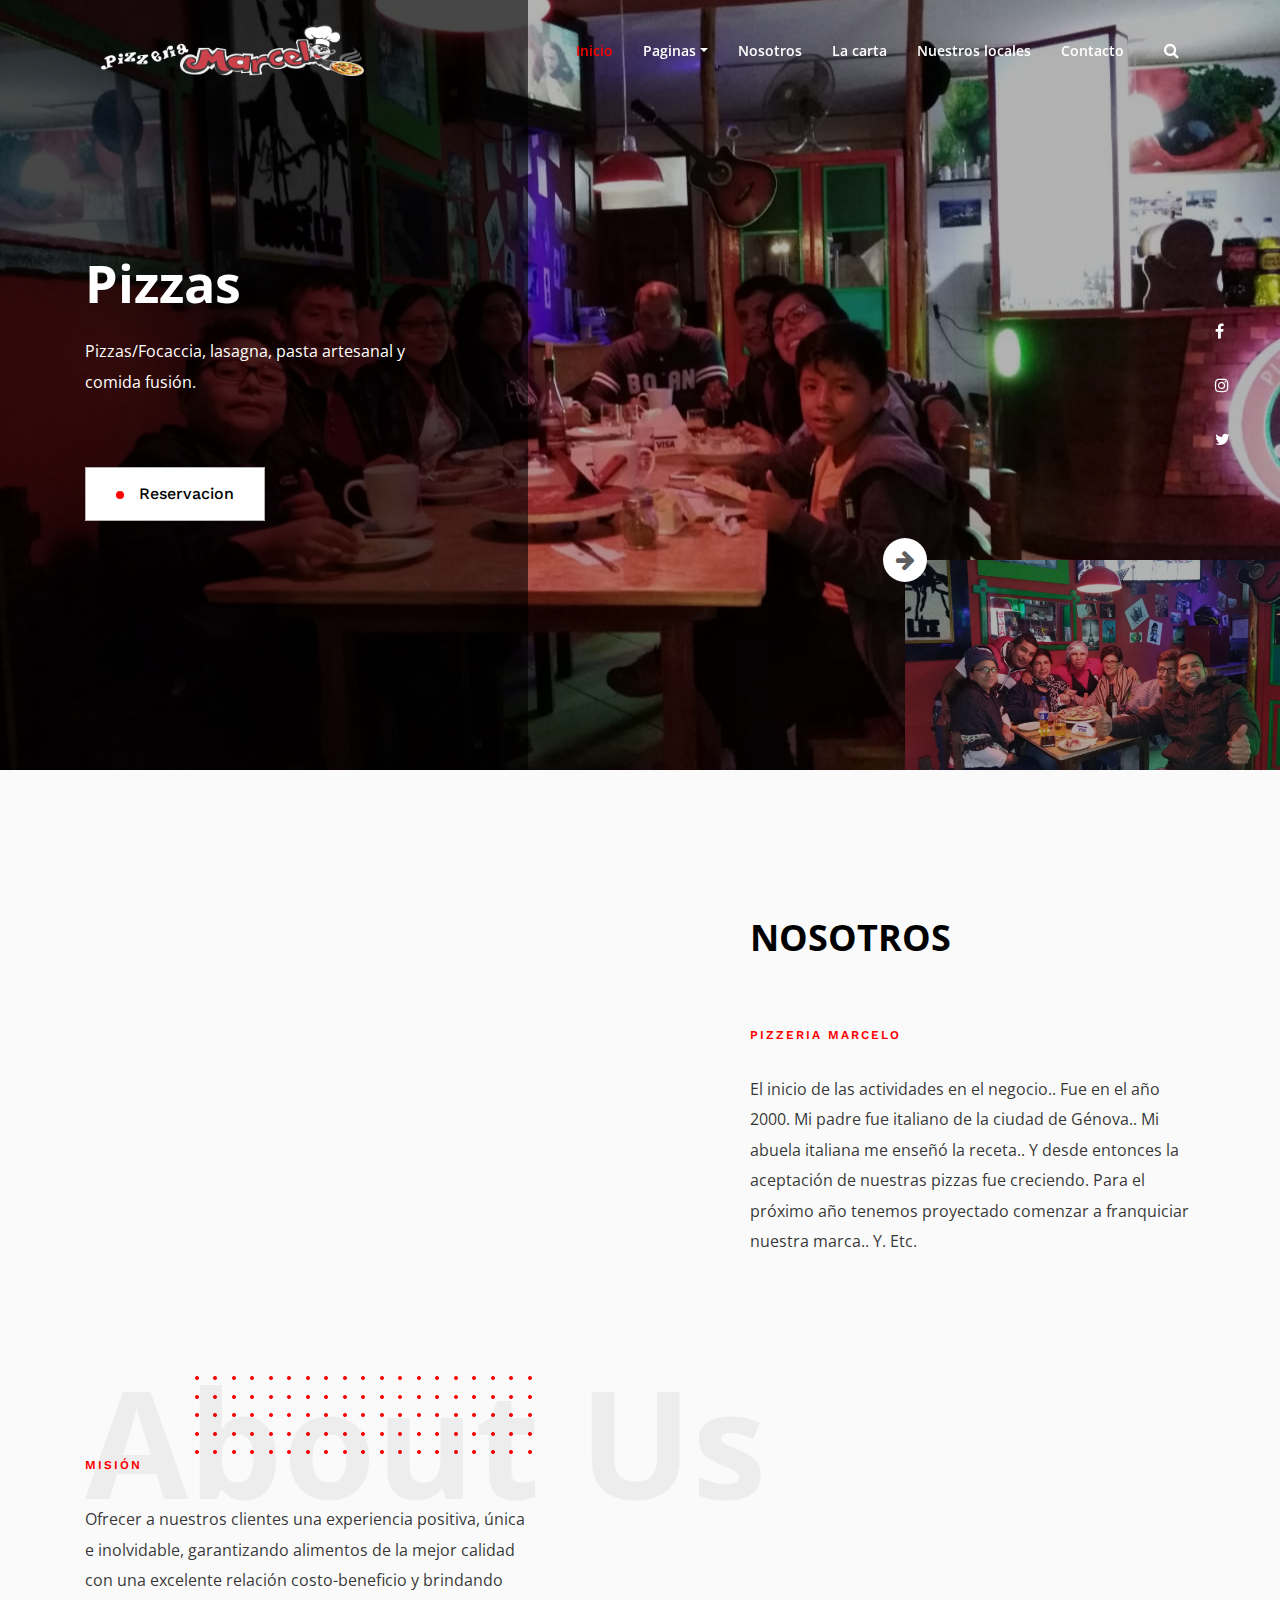
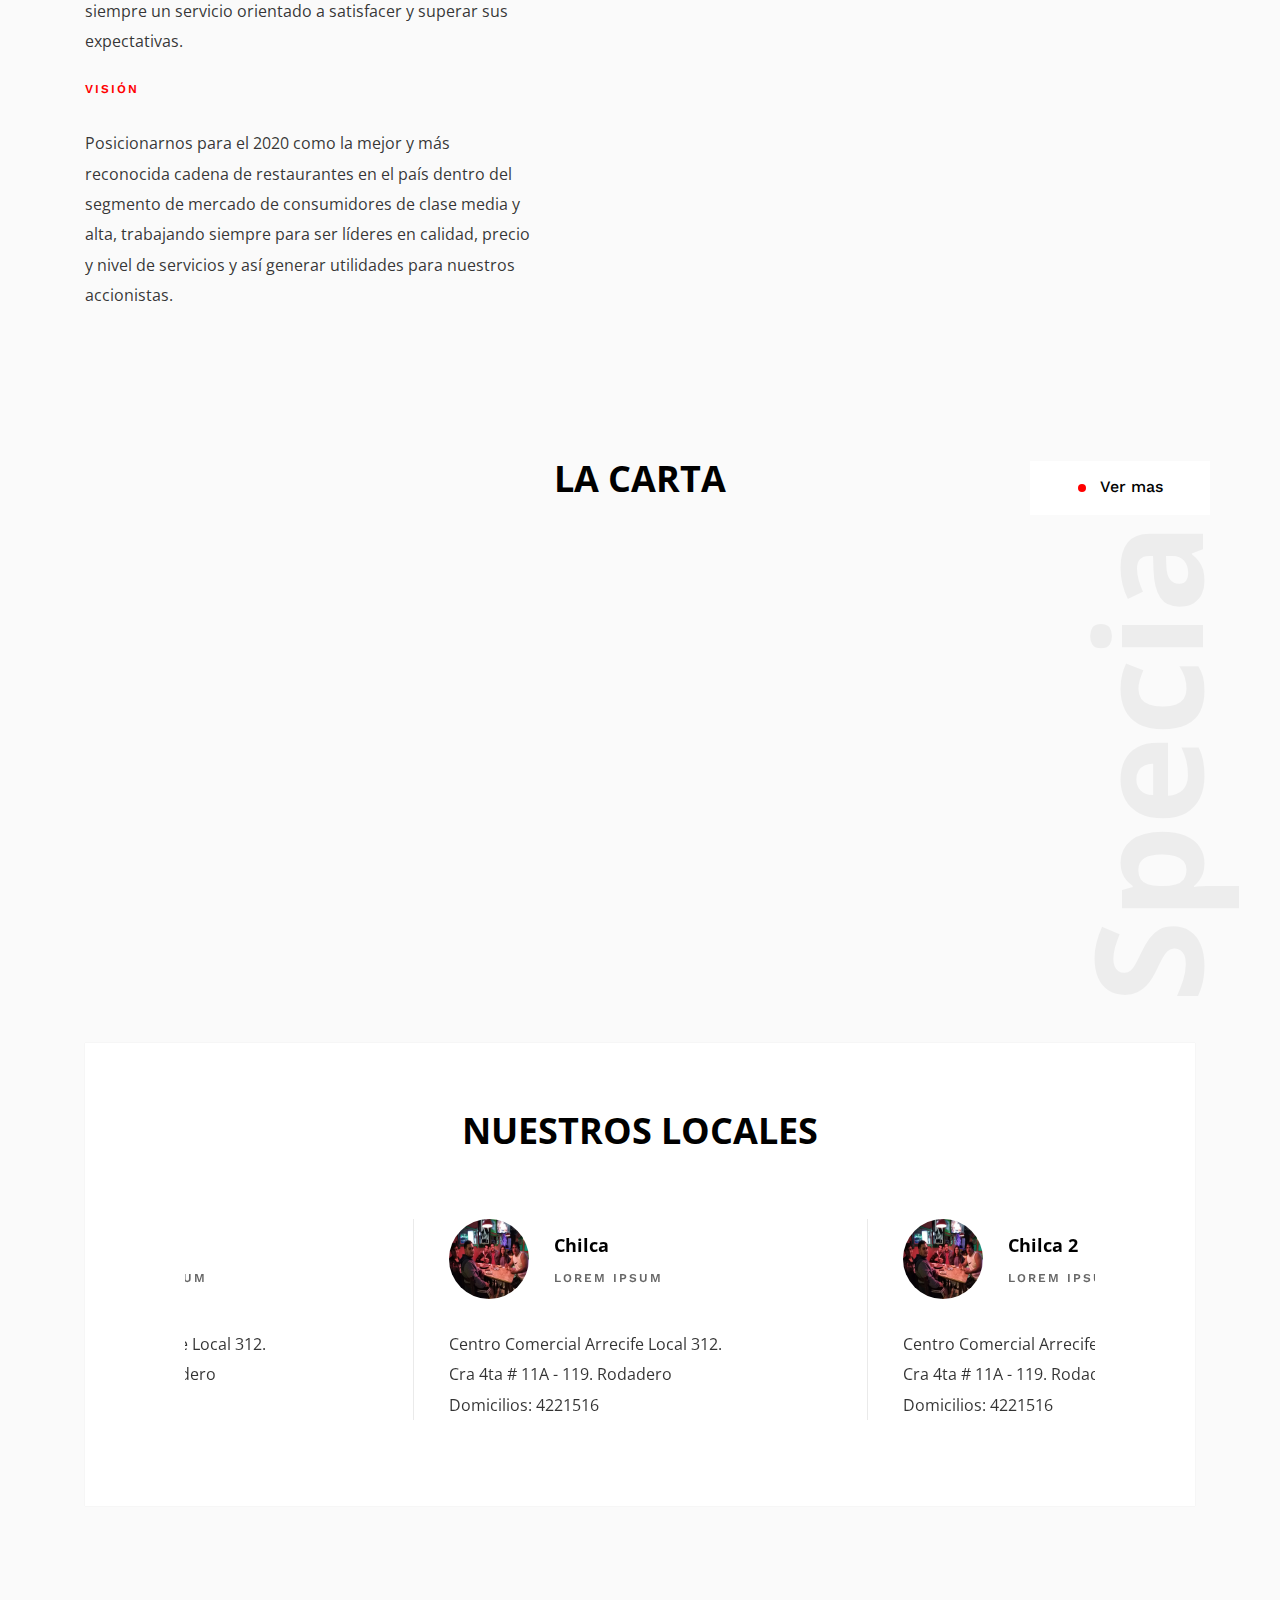
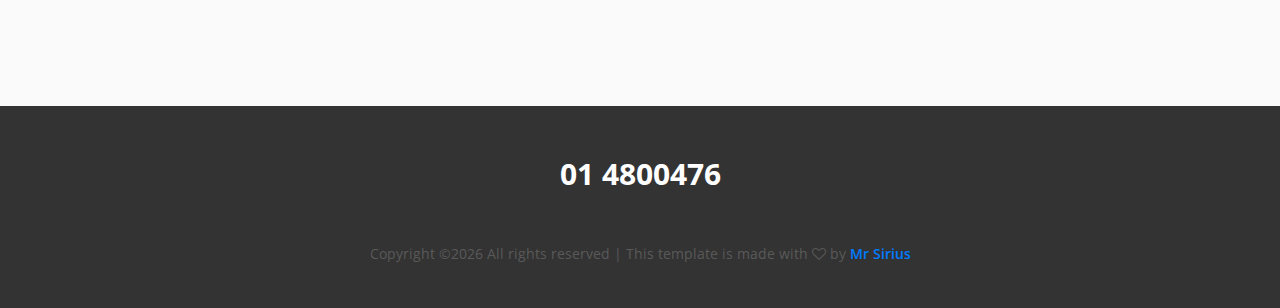
<file: index.html>
<!DOCTYPE html>
<html lang="en">
<head>
    <meta charset="UTF-8">
    <meta name="description" content="">
    <meta http-equiv="X-UA-Compatible" content="IE=edge">
    <meta name="viewport" content="width=device-width, initial-scale=1, shrink-to-fit=no">
    <title>Pizzas Marcelo</title>
    <link rel="icon" href="img/core-img/favicon.ico">
    <link href="style.css" rel="stylesheet">
    <link href="css/responsive/responsive.css" rel="stylesheet">
</head>
<body>
    <div id="preloader">
        <div class="caviar-load"></div>
        <div class="preload-icons">
            <img class="preload-1" src="img/core-img/preload-1.png" alt="">
            <img class="preload-2" src="img/core-img/preload-2.png" alt="">
            <img class="preload-3" src="img/core-img/preload-3.png" alt="">
        </div>
    </div>
    <div class="caviar-search-form d-flex align-items-center">
        <div class="container">
            <div class="row">
                <div class="col-12">
                    <div class="search-close-btn" id="closeBtn">
                        <i class="pe-7s-close-circle" aria-hidden="true"></i>
                    </div>
                    <form action="#" method="get">
                        <input type="search" name="caviarSearch" id="search" placeholder="Search Your Favourite Dish ...">
                        <input type="submit" class="d-none" value="submit">
                    </form>
                </div>
            </div>
        </div>
    </div>
    <header class="header_area" id="header">
        <div class="container h-100">
            <div class="row h-100">
                <div class="col-12 h-100">
                    <nav class="h-100 navbar navbar-expand-lg align-items-center">
                        <a class="navbar-brand" href="index.html"><img src="img/bg-img/logo.png" width="350px" height="600" alt=""></a>
                        <button class="navbar-toggler" type="button" data-toggle="collapse" data-target="#caviarNav" aria-controls="caviarNav" aria-expanded="false" aria-label="Toggle navigation"><span class="fa fa-bars"></span></button>
                        <div class="collapse navbar-collapse" id="caviarNav">
                            <ul class="navbar-nav ml-auto" id="caviarMenu">
                                <li class="nav-item active">
                                    <a class="nav-link" href="#home">Inicio <span class="sr-only">(current)</span></a>
                                </li>
                                <li class="nav-item dropdown">
                                    <a class="nav-link dropdown-toggle" href="#" id="navbarDropdown" role="button" data-toggle="dropdown" aria-haspopup="true" aria-expanded="false">Paginas</a>
                                    <div class="dropdown-menu" aria-labelledby="navbarDropdown">
                                        <a class="dropdown-item" href="index.html">Inicio</a>
                                        <a class="dropdown-item" href="menu.html">Menu</a>
                                        <a class="dropdown-item" href="regular-page.html">Mas</a>
                                        <a class="dropdown-item" href="contact.html">Contacto</a>
                                    </div>
                                </li>
                                <li class="nav-item">
                                    <a class="nav-link" href="#about">Nosotros</a>
                                </li>
                                <li class="nav-item">
                                    <a class="nav-link" href="#menu">La carta</a>
                                </li>
                                <li class="nav-item">
                                    <a class="nav-link" href="#testimonial">Nuestros locales</a>
                                </li>
                                <li class="nav-item">
                                    <a class="nav-link" href="contact.html">Contacto</a>
                                </li>
                            </ul>
                            <div class="caviar-search-btn">
                                <a id="search-btn" href="#"><i class="fa fa-search" aria-hidden="true"></i></a>
                            </div>
                        </div>
                    </nav>
                </div>
            </div>
        </div>
    </header>
    <section class="caviar-hero-area" id="home">
        <div class="welcome-social-info">
            <a href="https://www.facebook.com/juan.martin.73932646" target="_blank"><i class="fa fa-facebook" aria-hidden="true"></i></a>
            <a href="#"><i class="fa fa-instagram" aria-hidden="true"></i></a>
            <a href="https://twitter.com/?lang=es" target="_blank"><i class="fa fa-twitter" aria-hidden="true"></i></a>
        </div>
        <div class="caviar-hero-slides owl-carousel">
            <div class="single-hero-slides bg-img" style="background-image: url(img/bg-img/hero-1.jpg);">
                <div class="container h-100">
                    <div class="row h-100 align-items-center">
                        <div class="col-11 col-md-6 col-lg-4">
                            <div class="hero-content">
                                <h2>Pizzas</h2>
                                <p>Pizzas/Focaccia, lasagna, pasta artesanal y comida fusión.</p>
                                <a href="#" class="btn caviar-btn"><span></span> Reservacion</a>
                            </div>
                        </div>
                    </div>
                </div>
                <div class="hero-slides-nav bg-img" style="background-image: url(img/bg-img/hero-2.jpg);"></div>
            </div>
            <div class="single-hero-slides bg-img" style="background-image: url(img/bg-img/hero-4.jpg);">
                <div class="container h-100">
                    <div class="row h-100 align-items-center">
                        <div class="col-11 col-md-6 col-lg-4">
                            <div class="hero-content">
                                <h2>Pastas</h2>
                                <p>Prueban nuestras pastas al pesto Genovese con bisteck apanado, pasta a la Bolognese, cavatelli al ragù di braciole y mas!</p>
                                <a href="#" class="btn caviar-btn"><span></span> Reservacion</a>
                            </div>
                        </div>
                    </div>
                </div>
                <div class="hero-slides-nav bg-img" style="background-image: url(img/bg-img/hero-1.jpg);"></div>
            </div>
        </div>
    </section>
    <section class="caviar-about-us-area section-padding-150" id="about">
        <div class="container">
            <div class="row align-items-center">
                <div class="col-12 col-md-6">
                    <div class="about-us-thumbnail wow fadeInUp" data-wow-delay="0.5s">
                        <img src="img/bg-img/about-1.jpg" alt="">
                    </div>
                </div>
                <div class="col-12 col-md-6 col-lg-5 ml-md-auto">
                    <div class="section-heading">
                        <h2>NOSOTROS</h2>
                    </div>
                    <div class="about-us-content">
                        <span>Pizzeria Marcelo</span>
                        <p>El inicio de las actividades en el negocio.. Fue en el año 2000. Mi padre fue italiano de la ciudad de Génova.. Mi abuela italiana me enseñó la receta.. Y desde entonces la aceptación de nuestras pizzas fue creciendo. Para el próximo año tenemos proyectado comenzar a franquiciar nuestra marca.. Y. Etc.</p>
                    </div>
                </div>
            </div>
            <div class="about-us-second-part">
                <div class="row align-items-center pt-200">
                    <div class="col-12 col-md-6 col-lg-5">
                        <div class="about-us-content">
                            <span>Misión</span>
                            <p>Ofrecer a nuestros clientes una experiencia positiva, única e inolvidable, garantizando alimentos de la mejor calidad con una excelente relación costo-beneficio y brindando siempre un servicio orientado a satisfacer y superar sus expectativas.</p><br>
                            <span>Visión</span>
                             <p>Posicionarnos para el 2020 como la mejor y más reconocida cadena de restaurantes en el país dentro del segmento de mercado de consumidores de clase media y alta, trabajando siempre para ser líderes en calidad, precio y nivel de servicios y así generar utilidades para nuestros accionistas.</p>
                        </div>
                    </div>
                    <div class="col-12 col-md-6 ml-md-auto">
                        <div class="about-us-thumbnail wow fadeInUp" data-wow-delay="0.5s">
                            <img src="img/bg-img/about-2.jpg" alt="">
                        </div>
                    </div>
                </div>
            </div>
        </div>
    </section>
    <section class="caviar-dish-menu" id="menu">
        <div class="container">
            <div class="row">
                <div class="col-12 menu-heading">
                    <div class="section-heading text-center">
                        <h2>LA CARTA</h2>
                    </div>
                    <a href="menu.html" class="btn caviar-btn"><span></span> Ver mas</a>
                </div>
            </div>
            <div class="row">
                <div class="col-12 col-sm-6 col-md-4">
                    <div class="caviar-single-dish wow fadeInUp" data-wow-delay="0.5s">
                        <img src="img/menu-img/dish-1.png" alt="">
                        <div class="dish-info">
                            <h6 class="dish-name">Pizzas</h6>
                            <p class="dish-price">S/.20.00</p>
                        </div>
                    </div>
                </div>
                <div class="col-12 col-sm-6 col-md-4">
                    <div class="caviar-single-dish wow fadeInUp" data-wow-delay="1s">
                        <img src="img/menu-img/dish-2.png" alt="">
                        <div class="dish-info">
                            <h6 class="dish-name">Pastas</h6>
                            <p class="dish-price">S/.20.00</p>
                        </div>
                    </div>
                </div>
                <div class="col-12 col-sm-6 col-md-4">
                    <div class="caviar-single-dish wow fadeInUp" data-wow-delay="1.5s">
                        <img src="img/menu-img/dish-3.png" alt="">
                        <div class="dish-info">
                            <h6 class="dish-name">Novedades</h6>
                            <p class="dish-price">S/.20.00</p>
                        </div>
                    </div>
                </div>
            </div>
        </div>
    </section>
    <section class="caviar-testimonials-area" id="testimonial">
        <div class="container">
            <div class="row">
                <div class="col-12">
                    <div class="testimonials-content">
                        <div class="section-heading text-center">
                            <h2>NUESTROS LOCALES</h2>
                        </div>
                        <div class="caviar-testimonials-slides owl-carousel">
                            <div class="single-testimonial">
                                <div class="testimonial-thumb-name d-flex align-items-center">
                                    <img src="img/testimonial-img/3.jpg" alt="">
                                    <div class="tes-name">
                                        <h5>Chilca</h5>
                                        <p>lorem ipsum</p>
                                    </div>
                                </div>
                                <p>Centro Comercial Arrecife Local 312.<br>Cra 4ta # 11A - 119. Rodadero<br>Domicilios: 4221516</p>
                            </div>
                            <div class="single-testimonial">
                                <div class="testimonial-thumb-name d-flex align-items-center">
                                    <img src="img/testimonial-img/2.jpg" alt="">
                                    <div class="tes-name">
                                        <h5>Chilca 2</h5>
                                        <p>lorem ipsum</p>
                                    </div>
                                </div>
                                <p>Centro Comercial Arrecife Local 312.<br>Cra 4ta # 11A - 119. Rodadero<br>Domicilios: 4221516</p>
                            </div>
                            <div class="single-testimonial">
                                <div class="testimonial-thumb-name d-flex align-items-center">
                                    <img src="img/testimonial-img/1.jpg" alt="">
                                    <div class="tes-name">
                                        <h5>Chilca 3</h5>
                                        <p>lorem ipsum</p>
                                    </div>
                                </div>
                               <p>Centro Comercial Arrecife Local 312.<br>Cra 4ta # 11A - 119. Rodadero<br>Domicilios: 4221516</p>
                            </div>
                        </div>
                    </div>
                </div>
            </div>
        </div>
    </section>
    <footer class="caviar-footer-area">
        <div class="container">
            <div class="row">
                <div class="col-12">
                    <div class="footer-text">
                        <a href="#" class="navbar-brand">01 4800476</a>
                        <p>Copyright &copy;<script>document.write(new Date().getFullYear());</script> All rights reserved | This template is made with <i class="fa fa-heart-o" aria-hidden="true"></i> by <a href="" target="_blank">Mr Sirius</a></p>
                    </div>
                </div>
            </div>
        </div>
    </footer>
    <script src="js/jquery/jquery-2.2.4.min.js"></script>
    <script src="js/bootstrap/popper.min.js"></script>
    <script src="js/bootstrap/bootstrap.min.js"></script>
    <script src="js/others/plugins.js"></script>
    <script src="js/active.js"></script>
</body>
</file>
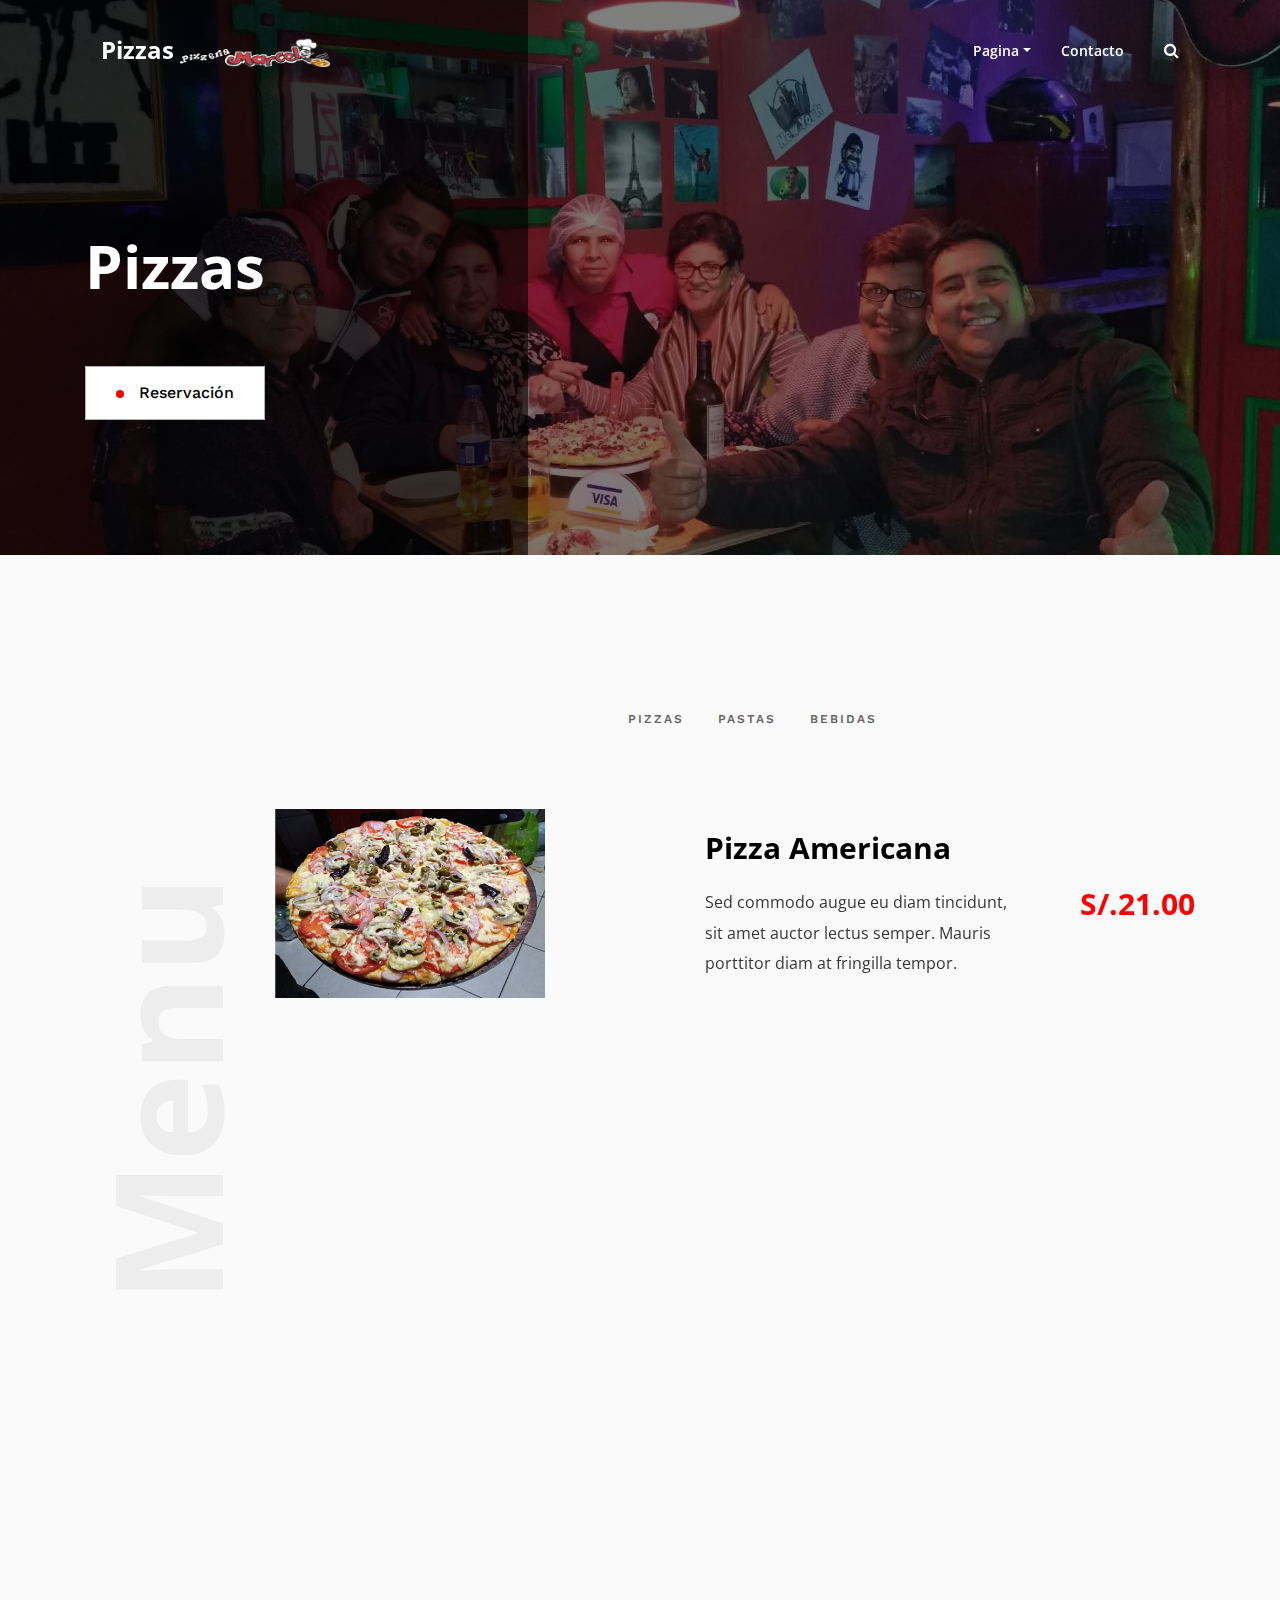
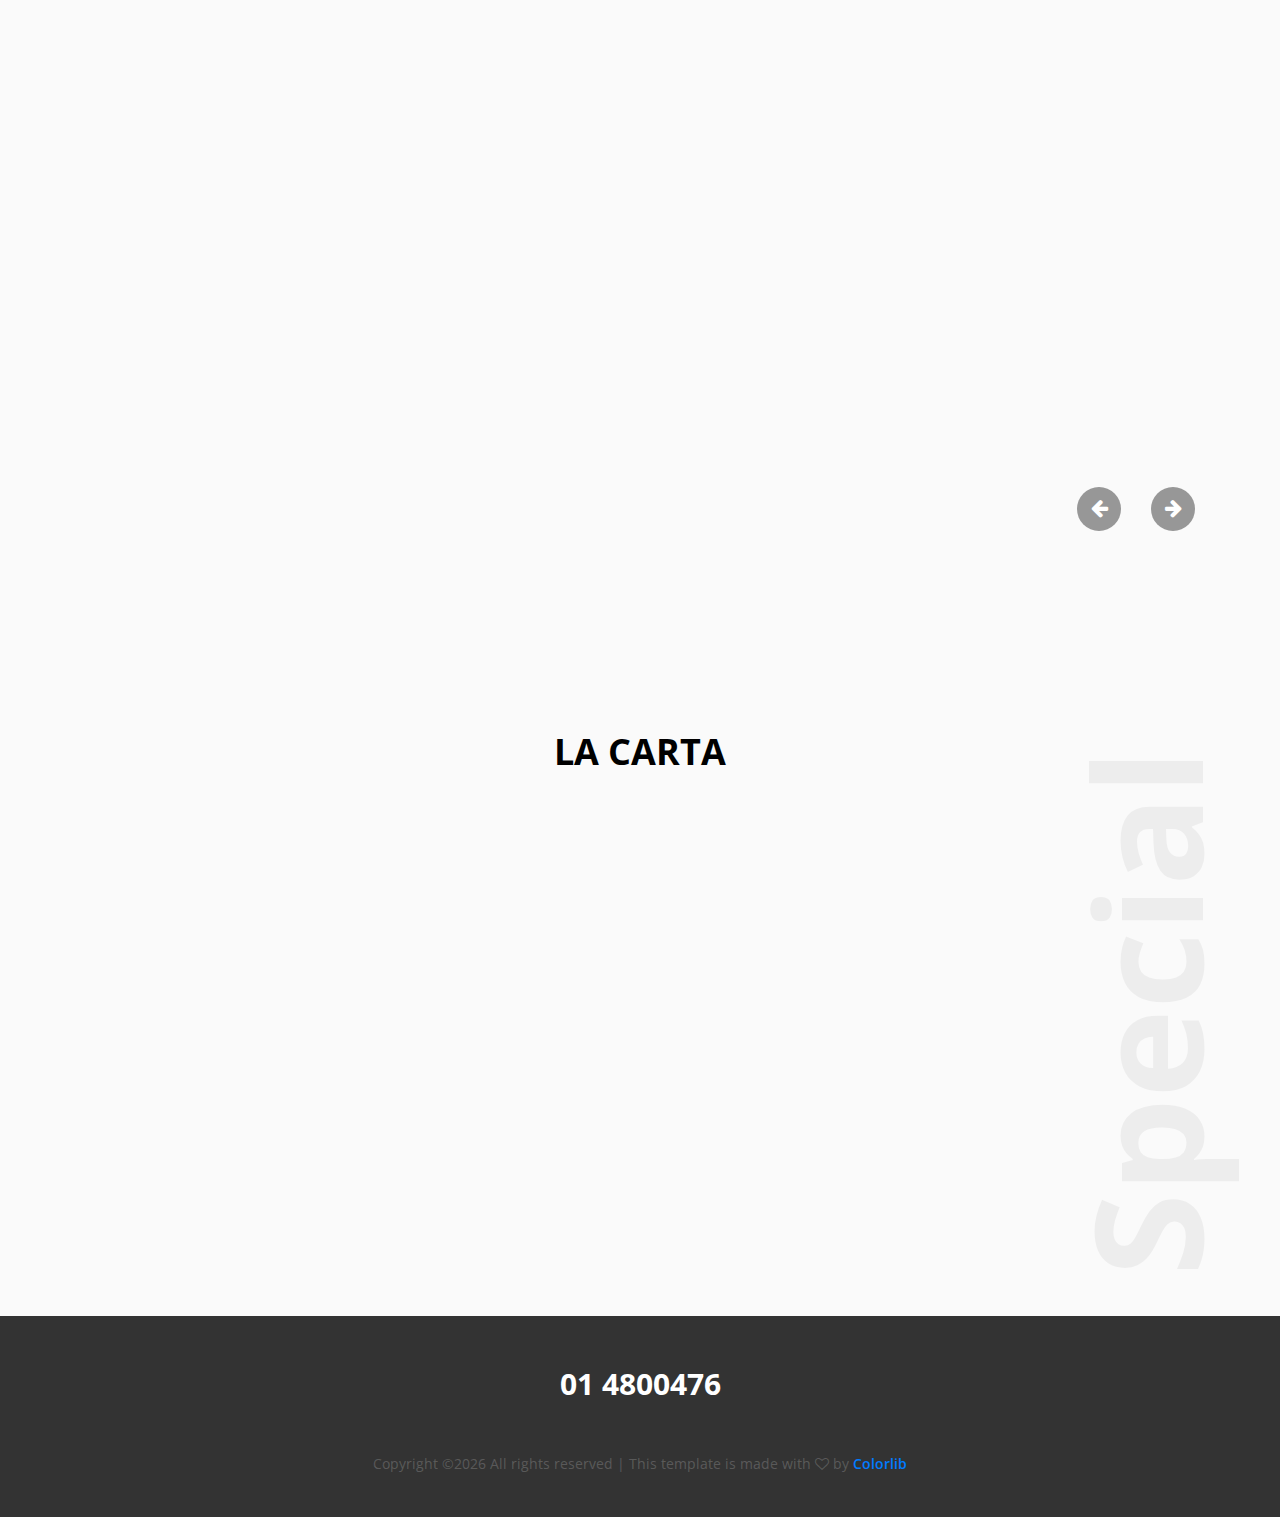
<file: menu.html>
<!DOCTYPE html>
<html lang="en">
<head>
    <meta charset="UTF-8">
    <meta name="description" content="">
    <meta http-equiv="X-UA-Compatible" content="IE=edge">
    <meta name="viewport" content="width=device-width, initial-scale=1, shrink-to-fit=no">
    <title>Pizzas Marcelo</title>
    <link rel="icon" href="img/core-img/favicon.ico">
    <link href="style.css" rel="stylesheet">
    <link href="css/responsive/responsive.css" rel="stylesheet">
</head>
<body>
    <div id="preloader">
        <div class="caviar-load"></div>
        <div class="preload-icons">
            <img class="preload-1" src="img/core-img/preload-1.png" alt="">
            <img class="preload-2" src="img/core-img/preload-2.png" alt="">
            <img class="preload-3" src="img/core-img/preload-3.png" alt="">
        </div>
    </div>
    <div class="caviar-search-form d-flex align-items-center">
        <div class="container">
            <div class="row">
                <div class="col-12">
                    <div class="search-close-btn" id="closeBtn">
                        <i class="pe-7s-close-circle" aria-hidden="true"></i>
                    </div>
                    <form action="#" method="get">
                        <input type="search" name="caviarSearch" id="search" placeholder="Search Your Favourite Dish ...">
                        <input type="submit" class="d-none" value="submit">
                    </form>
                </div>
            </div>
        </div>
    </div>
    <header class="header_area" id="header">
        <div class="container h-100">
            <div class="row h-100">
                <div class="col-12 h-100">
                    <nav class="h-100 navbar navbar-expand-lg align-items-center">
                        <a class="navbar-brand" href="index.html">Pizzas <img src="img/bg-img/logo.png" width="150px" height="350" alt=""></a>
                        <button class="navbar-toggler" type="button" data-toggle="collapse" data-target="#caviarNav" aria-controls="caviarNav" aria-expanded="false" aria-label="Toggle navigation"><span class="fa fa-bars"></span></button>
                        <div class="collapse navbar-collapse" id="caviarNav">
                            <ul class="navbar-nav ml-auto" id="caviarMenu">
                                <li class="nav-item dropdown">
                                    <a class="nav-link dropdown-toggle" href="#" id="navbarDropdown" role="button" data-toggle="dropdown" aria-haspopup="true" aria-expanded="false">Pagina</a>
                                    <div class="dropdown-menu" aria-labelledby="navbarDropdown">
                                        <a class="dropdown-item" href="index.html">Inicio</a>
                                        <a class="dropdown-item" href="menu.html">Menu</a>
                                        <a class="dropdown-item" href="regular-page.html">Mas</a>
                                        <a class="dropdown-item" href="contact.html">Contacto</a>
                                    </div>
                                </li>
                                <li class="nav-item">
                                    <a class="nav-link" href="contact.html">Contacto</a>
                                </li>
                            </ul>
                            <div class="caviar-search-btn">
                                <a id="search-btn" href="#"><i class="fa fa-search" aria-hidden="true"></i></a>
                            </div>
                        </div>
                    </nav>
                </div>
            </div>
        </div>
    </header>
    <div class="breadcumb-area bg-img bg-overlay" style="background-image: url(img/bg-img/hero-2.jpg)">
        <div class="container h-100">
            <div class="row h-100 align-items-center">
                <div class="col-12">
                    <div class="breadcumb-content">
                        <h2>Pizzas</h2>
                        <a href="#menu" id="menubtn" class="btn caviar-btn"><span></span> Reservación</a>
                    </div>
                </div>
            </div>
        </div>
    </div>
    <div class="caviar-food-menu section-padding-150 clearfix">
        <div class="container">
            <div class="row">
                <div class="col-2">
                    <div class="food-menu-title">
                        <h2>Menu</h2>
                    </div>
                </div>
                <div class="col-10">
                    <div class="caviar-projects-menu">
                        <div class="text-center portfolio-menu">
                            <button class="active" data-filter="*"></button>
                            <button data-filter=".breakfast">Pizzas</button>
                            <button data-filter=".lunch">Pastas</button>
                            <button data-filter=".dinner">Bebidas</button>
                        </div>
                    </div>
                    <div class="caviar-menu-slides owl-carousel clearfix">
                        <div class="caviar-portfolio clearfix">
                            <div class="single_menu_item breakfast wow fadeInUp">
                                <div class="d-sm-flex align-items-center">
                                    <div class="dish-thumb">
                                        <img src="img/menu-img/dish-4.png" alt="">
                                    </div>
                                    <div class="dish-description">
                                        <h3>Pizza Americana</h3>
                                        <p>Sed commodo augue eu diam tincidunt, sit amet auctor lectus semper. Mauris porttitor diam at fringilla tempor.</p>
                                    </div>
                                    <div class="dish-value">
                                        <h3>S/.21.00</h3>
                                    </div>
                                </div>
                            </div>
                            <div class="single_menu_item breakfast  wow fadeInUp">
                                <div class="d-sm-flex align-items-center">
                                    <div class="dish-thumb">
                                        <img src="img/menu-img/dish-4.png" alt="">
                                    </div>
                                    <div class="dish-description">
                                        <h3>Pizza Hawaina</h3>
                                        <p>Sed commodo augue eu diam tincidunt, sit amet auctor lectus semper. Mauris porttitor diam at fringilla tempor.</p>
                                    </div>
                                    <div class="dish-value">
                                        <h3>S/.24.00</h3>
                                    </div>
                                </div>
                            </div>
                            <div class="single_menu_item breakfast wow fadeInUp">
                                <div class="d-sm-flex align-items-center">
                                    <div class="dish-thumb">
                                        <img src="img/menu-img/dish-4.png" alt="">
                                    </div>
                                    <div class="dish-description">
                                        <h3>Pizza Suprema</h3>
                                        <p>Sed commodo augue eu diam tincidunt, sit amet auctor lectus semper. Mauris porttitor diam at fringilla tempor.</p>
                                    </div>
                                    <div class="dish-value">
                                        <h3>S/.28.00</h3>
                                    </div>
                                </div>
                            </div>
                            <div class="single_menu_item breakfast wow fadeInUp">
                                <div class="d-sm-flex align-items-center">
                                    <div class="dish-thumb">
                                        <img src="img/menu-img/dish-4.png" alt="">
                                    </div>
                                    <div class="dish-description">
                                        <h3>Pizza Vegetariana</h3>
                                        <p>Sed commodo augue eu diam tincidunt, sit amet auctor lectus semper. Mauris porttitor diam at fringilla tempor.</p>
                                    </div>
                                    <div class="dish-value">
                                        <h3>S/.28.00</h3>
                                    </div>
                                </div>
                            </div>
                            <div class="single_menu_item breakfast wow fadeInUp">
                                <div class="d-sm-flex align-items-center">
                                    <div class="dish-thumb">
                                        <img src="img/menu-img/dish-4.png" alt="">
                                    </div>
                                    <div class="dish-description">
                                        <h3>Pizza Peperoni</h3>
                                        <p>Sed commodo augue eu diam tincidunt, sit amet auctor lectus semper. Mauris porttitor diam at fringilla tempor.</p>
                                    </div>
                                    <div class="dish-value">
                                        <h3>S/.27.00</h3>
                                    </div>
                                </div>
                            </div>
                        </div>
                        <div class="caviar-portfolio clearfix">
                            <div class="single_menu_item lunch wow fadeInUp">
                                <div class="d-sm-flex align-items-center">
                                    <div class="dish-thumb">
                                        <img src="img/menu-img/dish-1.png" alt="">
                                    </div>
                                    <div class="dish-description">
                                        <h3>Lazaña</h3>
                                        <p>Sed commodo augue eu diam tincidunt, sit amet auctor lectus semper. Mauris porttitor diam at fringilla tempor.</p>
                                    </div>
                                    <div class="dish-value">
                                        <h3>S/.21.00</h3>
                                    </div>
                                </div>
                            </div>
                            <div class="single_menu_item lunch wow fadeInUp">
                                <div class="d-sm-flex align-items-center">
                                    <div class="dish-thumb">
                                        <img src="img/menu-img/dish-2.png" alt="">
                                    </div>
                                    <div class="dish-description">
                                        <h3>Lazaña</h3>
                                        <p>Sed commodo augue eu diam tincidunt, sit amet auctor lectus semper. Mauris porttitor diam at fringilla tempor.</p>
                                    </div>
                                    <div class="dish-value">
                                        <h3>S/.21.00</h3>
                                    </div>
                                </div>
                            </div>
                            <div class="single_menu_item lunch wow fadeInUp">
                                <div class="d-sm-flex align-items-center">
                                    <div class="dish-thumb">
                                        <img src="img/menu-img/dish-3.png" alt="">
                                    </div>
                                    <div class="dish-description">
                                        <h3>Lazaña</h3>
                                        <p>Sed commodo augue eu diam tincidunt, sit amet auctor lectus semper. Mauris porttitor diam at fringilla tempor.</p>
                                    </div>
                                    <div class="dish-value">
                                        <h3>S/.24.00</h3>
                                    </div>
                                </div>
                            </div>
                            <div class="single_menu_item lunch wow fadeInUp">
                                <div class="d-sm-flex align-items-center">
                                    <div class="dish-thumb">
                                        <img src="img/menu-img/dish-1.png" alt="">
                                    </div>
                                    <div class="dish-description">
                                        <h3>Lazaña</h3>
                                        <p>Sed commodo augue eu diam tincidunt, sit amet auctor lectus semper. Mauris porttitor diam at fringilla tempor.</p>
                                    </div>
                                    <div class="dish-value">
                                        <h3>S/.24.00</h3>
                                    </div>
                                </div>
                            </div>
                        </div>
                        <div class="caviar-portfolio clearfix">
                            <div class="single_menu_item dinner wow fadeInUp">
                                <div class="d-sm-flex align-items-center">
                                    <div class="dish-thumb">
                                        <img src="img/menu-img/a2.jpg" alt="">
                                    </div>
                                    <div class="dish-description">
                                        <h3>Limonada F </h3>
                                        <p>Sed commodo augue eu diam tincidunt, sit amet auctor lectus semper. Mauris porttitor diam at fringilla tempor.</p>
                                    </div>
                                    <div class="dish-value">
                                        <h3>S/.10.00</h3>
                                    </div>
                                </div>
                            </div>
                            <div class="single_menu_item dinner wow fadeInUp">
                                <div class="d-sm-flex align-items-center">
                                    <div class="dish-thumb">
                                        <img src="img/menu-img/a3.jpg" alt="">
                                    </div>
                                    <div class="dish-description">
                                        <h3>Borgoña</h3>
                                        <p>Sed commodo augue eu diam tincidunt, sit amet auctor lectus semper. Mauris porttitor diam at fringilla tempor.</p>
                                    </div>
                                    <div class="dish-value">
                                        <h3>S/.12.00</h3>
                                    </div>
                                </div>
                            </div>
                            <div class="single_menu_item dinner wow fadeInUp">
                                <div class="d-sm-flex align-items-center">
                                    <div class="dish-thumb">
                                        <img src="img/menu-img/a4.jpg" alt="">
                                    </div>
                                    <div class="dish-description">
                                        <h3>Gaseosas</h3>
                                        <p>Sed commodo augue eu diam tincidunt, sit amet auctor lectus semper. Mauris porttitor diam at fringilla tempor.</p>
                                    </div>
                                    <div class="dish-value">
                                        <h3>S/.5.00</h3>
                                    </div>
                                </div>
                            </div>
                            <div class="single_menu_item dinner wow fadeInUp">
                                <div class="d-sm-flex align-items-center">
                                    <div class="dish-thumb">
                                        <img src="img/menu-img/a4.jpg" alt="">
                                    </div>
                                    <div class="dish-description">
                                        <h3>Frugos</h3>
                                        <p>Sed commodo augue eu diam tincidunt, sit amet auctor lectus semper. Mauris porttitor diam at fringilla tempor.</p>
                                    </div>
                                    <div class="dish-value">
                                        <h3>S/.5.00</h3>
                                    </div>
                                </div>
                            </div>
                        </div>
                    </div>
                </div>
            </div>
        </div>
    </div>
    <section class="caviar-dish-menu clearfix" id="menu">
        <div class="container">
            <div class="row">
                <div class="col-12 menu-heading">
                    <div class="section-heading text-center">
                        <h2>LA CARTA</h2>
                    </div>
                </div>
            </div>
            <div class="row">
                <div class="col-12 col-sm-6 col-md-4">
                    <div class="caviar-single-dish wow fadeInUp" data-wow-delay="0.5s">
                        <img src="img/menu-img/dish-1.png" alt="">
                        <div class="dish-info">
                            <h6 class="dish-name">Pizzas</h6>
                            <p class="dish-price">S/.21.00</p>
                        </div>
                    </div>
                </div>
                <div class="col-12 col-sm-6 col-md-4">
                    <div class="caviar-single-dish wow fadeInUp" data-wow-delay="1s">
                        <img src="img/menu-img/dish-2.png" alt="">
                        <div class="dish-info">
                            <h6 class="dish-name">Pastas</h6>
                            <p class="dish-price">S/.21.00</p>
                        </div>
                    </div>
                </div>
                <div class="col-12 col-sm-6 col-md-4">
                    <div class="caviar-single-dish wow fadeInUp" data-wow-delay="1.5s">
                        <img src="img/menu-img/dish-3.png" alt="">
                        <div class="dish-info">
                            <h6 class="dish-name">Ravioles</h6>
                            <p class="dish-price">S/.21.00</p>
                        </div>
                    </div>
                </div>
            </div>
        </div>
    </section>
    <footer class="caviar-footer-area">
        <div class="container">
            <div class="row">
                <div class="col-12">
                    <div class="footer-text">
                        <a href="#" class="navbar-brand">01 4800476</a>
                        <p>Copyright &copy;<script>document.write(new Date().getFullYear());</script> All rights reserved | This template is made with <i class="fa fa-heart-o" aria-hidden="true"></i> by <a href="https://colorlib.com" target="_blank">Colorlib</a></p>
                    </div>
                </div>
            </div>
        </div>
    </footer>
    <script src="js/jquery/jquery-2.2.4.min.js"></script>
    <script src="js/bootstrap/popper.min.js"></script>
    <script src="js/bootstrap/bootstrap.min.js"></script>
    <script src="js/others/plugins.js"></script>
    <script src="js/active.js"></script>
</body>
</file>
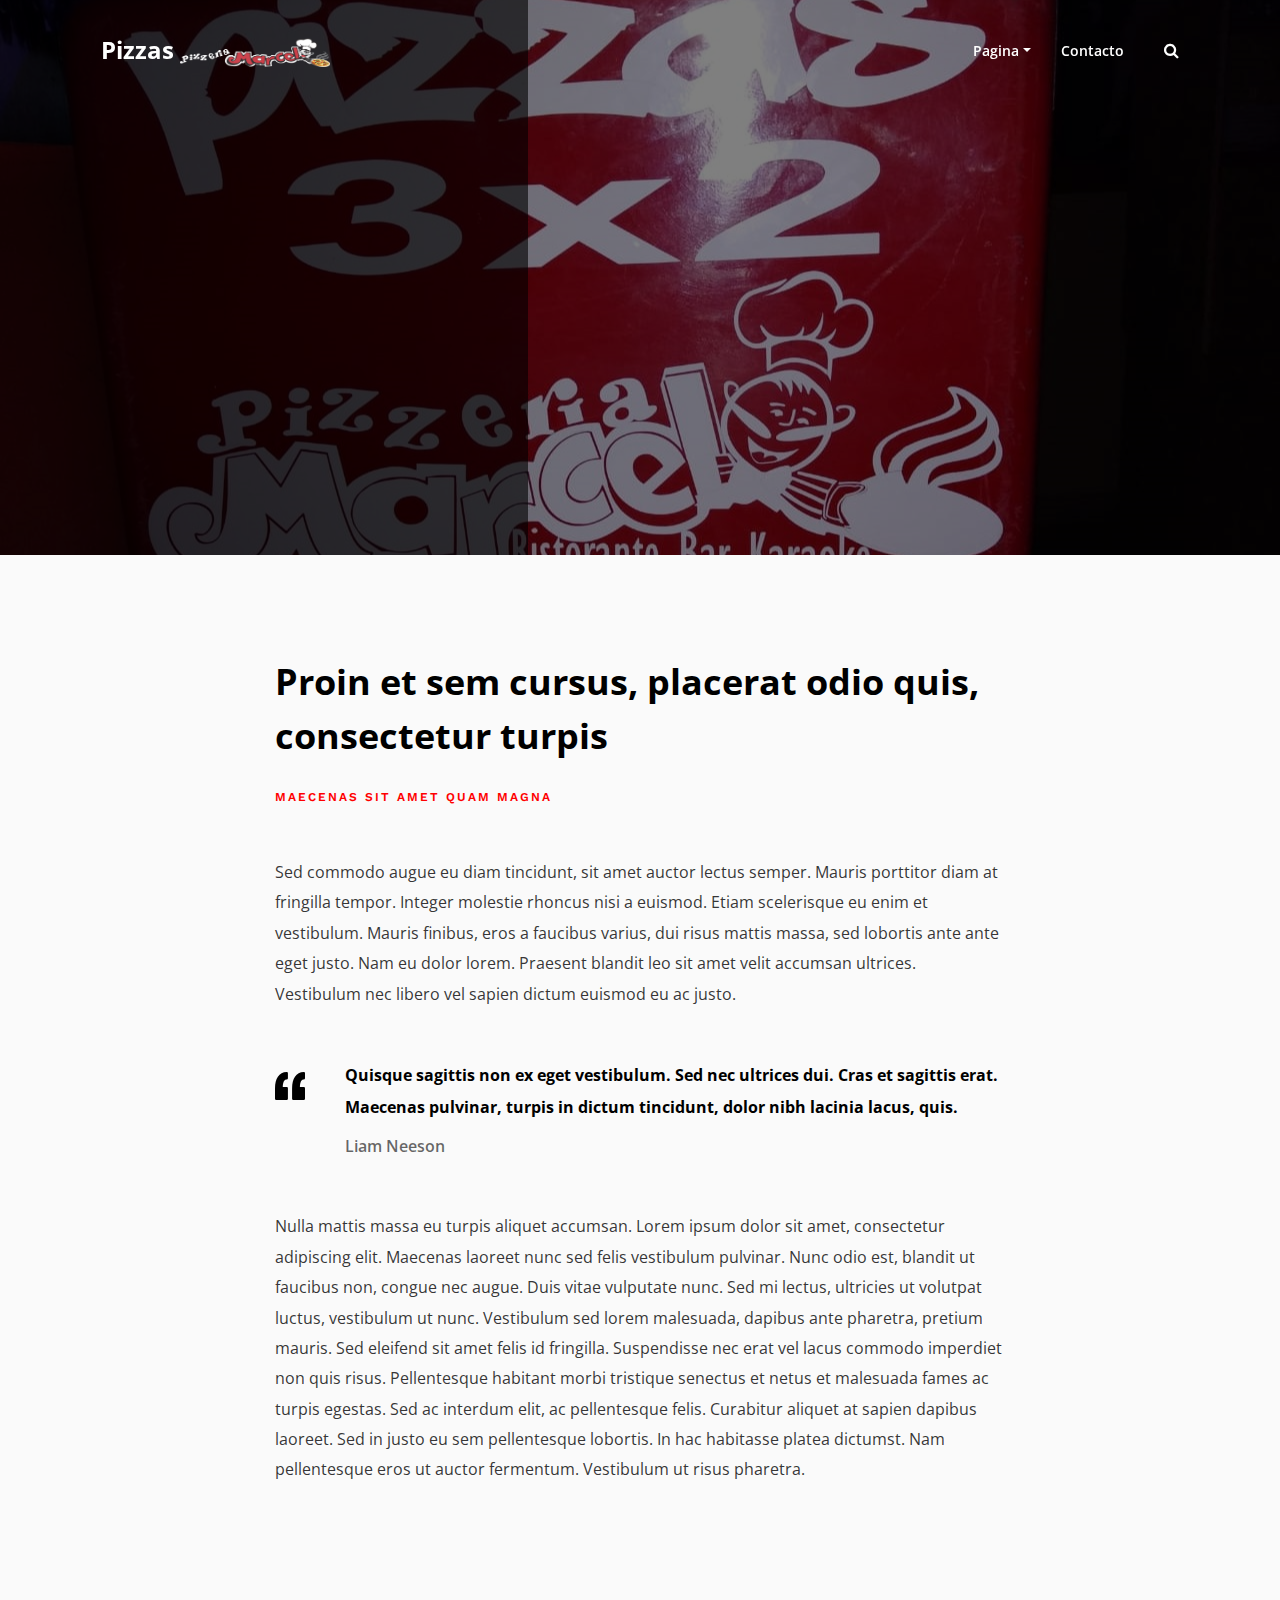
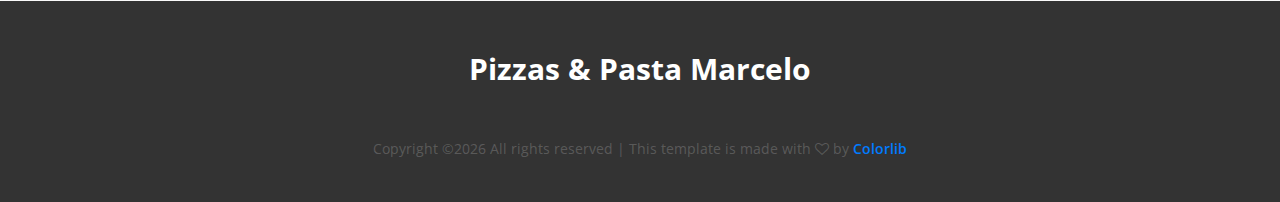
<file: regular-page.html>
<!DOCTYPE html>
<html lang="en">
<head>
    <meta charset="UTF-8">
    <meta name="description" content="">
    <meta http-equiv="X-UA-Compatible" content="IE=edge">
    <meta name="viewport" content="width=device-width, initial-scale=1, shrink-to-fit=no">
    <title>Caviar - Premium Restaurant Template</title>
    <link rel="icon" href="img/core-img/favicon.ico">
    <link href="style.css" rel="stylesheet">
    <link href="css/responsive/responsive.css" rel="stylesheet">
</head>
<body>
    <div id="preloader">
        <div class="caviar-load"></div>
        <div class="preload-icons">
            <img class="preload-1" src="img/core-img/preload-1.png" alt="">
            <img class="preload-2" src="img/core-img/preload-2.png" alt="">
            <img class="preload-3" src="img/core-img/preload-3.png" alt="">
        </div>
    </div>
    <div class="caviar-search-form d-flex align-items-center">
        <div class="container">
            <div class="row">
                <div class="col-12">
                    <div class="search-close-btn" id="closeBtn">
                        <i class="pe-7s-close-circle" aria-hidden="true"></i>
                    </div>
                    <form action="#" method="get">
                        <input type="search" name="caviarSearch" id="search" placeholder="Search Your Favourite Dish ...">
                        <input type="submit" class="d-none" value="submit">
                    </form>
                </div>
            </div>
        </div>
    </div>
    <header class="header_area" id="header">
        <div class="container h-100">
            <div class="row h-100">
                <div class="col-12 h-100">
                    <nav class="h-100 navbar navbar-expand-lg align-items-center">
                        <a class="navbar-brand" href="index.html">Pizzas <img src="img/bg-img/logo.png" width="150px" height="350" alt=""></a>
                        <button class="navbar-toggler" type="button" data-toggle="collapse" data-target="#caviarNav" aria-controls="caviarNav" aria-expanded="false" aria-label="Toggle navigation"><span class="fa fa-bars"></span></button>
                        <div class="collapse navbar-collapse" id="caviarNav">
                            <ul class="navbar-nav ml-auto" id="caviarMenu">
                                <li class="nav-item active">
                                <li class="nav-item dropdown">
                                    <a class="nav-link dropdown-toggle" href="#" id="navbarDropdown" role="button" data-toggle="dropdown" aria-haspopup="true" aria-expanded="false">Pagina</a>
                                    <div class="dropdown-menu" aria-labelledby="navbarDropdown">
                                        <a class="dropdown-item" href="index.html">Inicio</a>
                                        <a class="dropdown-item" href="menu.html">Menu</a>
                                        <a class="dropdown-item" href="regular-page.html">Mas</a>
                                        <a class="dropdown-item" href="contact.html">Contacto</a>
                                    </div>
                                </li>
                                <li class="nav-item">
                                    <a class="nav-link" href="contact.html">Contacto</a>
                                </li>
                            </ul>
                            <div class="caviar-search-btn">
                                <a id="search-btn" href="#"><i class="fa fa-search" aria-hidden="true"></i></a>
                            </div>
                        </div>
                    </nav>
                </div>
            </div>
        </div>
    </header>
    <div class="breadcumb-area bg-img bg-overlay" style="background-image: url(img/bg-img/hero-11.jpg)">
        <div class="container h-100">
            <div class="row h-100 align-items-center">
                <div class="col-12">
                    <div class="breadcumb-content"></div>
                </div>
            </div>
        </div>
    </div>
    <section class="caviar-regular-page section-padding-100">
        <div class="container">
            <div class="row justify-content-center">
                <div class="col-12 col-md-8">
                    <div class="regular-page-content">
                        <div class="post-title">
                            <h2>Proin et sem cursus, placerat odio quis, consectetur turpis</h2>
                            <a href="#">Maecenas sit amet quam magna</a>
                        </div>
                        <div class="post-content">
                            <p>Sed commodo augue eu diam tincidunt, sit amet auctor lectus semper. Mauris porttitor diam at fringilla tempor. Integer molestie rhoncus nisi a euismod. Etiam scelerisque eu enim et vestibulum. Mauris finibus, eros a faucibus varius, dui risus mattis massa, sed lobortis ante ante eget justo. Nam eu dolor lorem. Praesent blandit leo sit amet velit accumsan ultrices. Vestibulum nec libero vel sapien dictum euismod eu ac justo.</p>
                            <blockquote>
                                <img src="img/icons/quotation-mark.svg" alt="">
                                <div class="blockquote-content">
                                    <h6>Quisque sagittis non ex eget vestibulum. Sed nec ultrices dui. Cras et sagittis erat. Maecenas pulvinar, turpis in dictum tincidunt, dolor nibh lacinia lacus, quis.</h6>
                                    <p>Liam Neeson</p>
                                </div>
                            </blockquote>
                            <p>Nulla mattis massa eu turpis aliquet accumsan. Lorem ipsum dolor sit amet, consectetur adipiscing elit. Maecenas laoreet nunc sed felis vestibulum pulvinar. Nunc odio est, blandit ut faucibus non, congue nec augue. Duis vitae vulputate nunc. Sed mi lectus, ultricies ut volutpat luctus, vestibulum ut nunc. Vestibulum sed lorem malesuada, dapibus ante pharetra, pretium mauris. Sed eleifend sit amet felis id fringilla. Suspendisse nec erat vel lacus commodo imperdiet non quis risus. Pellentesque habitant morbi tristique senectus et netus et malesuada fames ac turpis egestas. Sed ac interdum elit, ac pellentesque felis. Curabitur aliquet at sapien dapibus laoreet. Sed in justo eu sem pellentesque lobortis. In hac habitasse platea dictumst. Nam pellentesque eros ut auctor fermentum. Vestibulum ut risus pharetra.</p>
                        </div>
                    </div>
                </div>
            </div>
        </div>
    </section>
    <footer class="caviar-footer-area">
        <div class="container">
            <div class="row">
                <div class="col-12">
                    <div class="footer-text">
                        <a href="#" class="navbar-brand">Pizzas & Pasta Marcelo</a>
                        <p>Copyright &copy;<script>document.write(new Date().getFullYear());</script> All rights reserved | This template is made with <i class="fa fa-heart-o" aria-hidden="true"></i> by <a href="https://colorlib.com" target="_blank">Colorlib</a></p>
                    </div>
                </div>
            </div>
        </div>
    </footer>
    <script src="js/jquery/jquery-2.2.4.min.js"></script>
    <script src="js/bootstrap/popper.min.js"></script>
    <script src="js/bootstrap/bootstrap.min.js"></script>
    <script src="js/others/plugins.js"></script>
    <script src="js/active.js"></script>
</body>
</file>
<file: css/responsive/responsive.css>
@media (min-width: 992px) and (max-width: 1199px) {
    .single-hero-slides {
        height: 650px
    }
    .hero-content h2 {
        font-size: 42px
    }
    .caviar-single-dish {
        padding: 25px 25px 15px
    }
    .caviar-single-dish:after {
        width: calc(100% - 55px)
    }
    .testimonials-content {
        padding: 50px
    }
    .section-heading {
        margin-bottom: 40px
    }
    .reservation-form,
    .contact-form {
        width: 400px;
        margin-right: 30px;
        padding-left: 15px
    }
    .reservation-form textarea.form-control,
    .contact-form textarea.form-control {
        height: 90px
    }
    .caviar-footer-area .navbar-brand {
        margin-bottom: 20px
    }
    .dish-description {
        margin: 0 50px
    }
}
@media (min-width: 768px) and (max-width: 991px) {
    .navbar-toggler {
        border: 2px solid #fff;
        color: #fff;
        margin: 26px 0
    }
    .sticky .navbar-toggler {
        margin: 11px 0
    }
    #caviarNav {
        padding: 30px;
        background-color: rgba(0, 0, 0, 0.95);
        box-shadow: 1px 9px 10px rgba(255, 255, 255, 0.15);
        border-radius: 0 0 3px 3px
    }
    .single-hero-slides {
        height: 600px
    }
    .hero-content h2 {
        font-size: 42px
    }
    .single-hero-slides:after {
        width: 50%
    }
    .hero-slides-nav {
        width: 300px;
        height: 170px
    }
    .caviar-hero-area .owl-next {
        bottom: 148px;
        right: 278px
    }
    .section-heading {
        margin-bottom: 30px
    }
    .about-us-second-part:after {
        top: 145px;
        font-size: 100px
    }
    .about-us-second-part:before {
        left: 50px
    }
    .caviar-single-dish {
        padding: 15px
    }
    .caviar-single-dish:after {
        width: calc(100% - 45px)
    }
    .dish-info .dish-name {
        font-size: 14px
    }
    .caviar-dish-menu:before {
        font-size: 100px;
        right: -20%;
        top: 30%
    }
    .testimonials-content {
        padding: 30px
    }
    .reservation-form,
    .contact-form {
        width: 300px;
        margin-right: 30px;
        padding: 50px 0
    }
    .breadcumb-area:before,
    .reservation-side-thumb,
    .reservation-form-area,
    .contact-form-area {
        width: 50%
    }
    .caviar-about-us-area {
        padding: 100px 0
    }
    .caviar-testimonials-area,
    .caviar-dish-menu,
    .caviar-awards-area {
        padding-bottom: 100px
    }
    .dish-description {
        margin: 0 30px
    }
    .dish-description h3 {
        font-size: 20px;
        margin-bottom: 10px
    }
    .caviar-map-area {
        width: 50%
    }
}
@media (min-width: 320px) and (max-width: 767px) {
    .navbar-toggler {
        border: 2px solid #fff;
        color: #fff;
        margin: 26px 0
    }
    .sticky .navbar-toggler {
        margin: 11px 0
    }
    #caviarNav {
        padding: 15px;
        background-color: rgba(0, 0, 0, 0.95);
        box-shadow: 1px 9px 10px rgba(255, 255, 255, 0.15);
        border-radius: 0 0 3px 3px
    }
    .single-hero-slides {
        height: 600px
    }
    .hero-content h2 {
        font-size: 36px
    }
    .single-hero-slides:after {
        width: 60%
    }
    .hero-slides-nav {
        width: 200px;
        height: 100px
    }
    .caviar-hero-area .owl-next {
        bottom: 78px;
        right: 178px
    }
    .welcome-social-info {
        right: 15px
    }
    .hero-content p {
        margin-bottom: 30px
    }
    .caviar-about-us-area {
        padding: 70px 0
    }
    .caviar-testimonials-area,
    .caviar-dish-menu,
    .caviar-awards-area {
        padding-bottom: 100px
    }
    .about-us-thumbnail {
        margin: 30px 0
    }
    .about-us-second-part:after {
        font-size: 60px
    }
    .about-us-second-part:before {
        top: 100px;
        left: 0
    }
    .section-heading {
        text-align: left !important
    }
    .section-heading h2 {
        font-size: 30px
    }
    .caviar-single-dish {
        padding: 20px;
        margin-bottom: 50px
    }
    .caviar-dish-menu .row .col-12:first-child .caviar-single-dish:before {
        top: -15px;
        left: -15px
    }
    .caviar-single-dish:after {
        width: calc(100% - 45px)
    }
    .caviar-awards > img {
        margin: 15px 30px
    }
    .caviar-awards-area .section-heading {
        margin-bottom: 30px
    }
    .testimonials-content {
        padding: 15px
    }
    .reservation-side-thumb,
    .reservation-form-area,
    .contact-form-area {
        width: 100%
    }
    .reservation-form,
    .contact-form {
        width: 100%;
        margin-right: 0;
        padding: 50px 15px
    }
    .caviar-dish-menu:before {
        right: -50%
    }
    .breadcumb-area:before {
        width: 70%
    }
    .portfolio-menu button {
        font-size: 12px;
        letter-spacing: 1px;
        margin: 0 5px
    }
    .food-menu-title > h2 {
        font-size: 80px;
        top: 200px
    }
    .dish-description h3 {
        font-size: 14px;
        margin-bottom: 10px
    }
    .dish-description {
        margin: 30px 0
    }
    .caviar-map-area {
        width: 100%
    }
}
@media (min-width: 576px) and (max-width: 767px) {
    .dish-description {
        margin: 0 30px
    }
    .dish-description p {
        font-size: 14px
    }
    .caviar-awards > img {
        margin: 0 7.5px
    }
}
</file>
<file: style.css>
@import url('https://fonts.googleapis.com/css?family=Open+Sans:300,400,600,700|Work+Sans:400,500,600,700');

@import 'css/bootstrap/bootstrap.min.css';
@import 'css/others/animate.css';
@import 'css/others/magnific-popup.css';
@import 'css/others/owl.carousel.min.css';
@import 'css/others/font-awesome.min.css';
@import 'css/others/pe-icon-7-stroke.css';
* {
    margin: 0;
    padding: 0;
}

body {
    font-family: 'Open Sans', sans-serif;
    background-color: #fafafa;
}


h1,
h2,
h3,
h4,
h5,
h6 {
    font-family: 'Open Sans', sans-serif;
    font-weight: 700;
    color: #000;
    line-height: 1.3;
}

p {
    color: rgba(0, 0, 0, 0.8);
    font-size: 16px;
    line-height: 1.9;
    font-weight: 400;
}

.section-padding-150 {
    padding-top: 150px;
    padding-bottom: 150px;
}

.section-padding-150-0 {
    padding-top: 150px;
    padding-bottom: 0;
}

.section-padding-0-150 {
    padding-top: 0;
    padding-bottom: 150px;
}

.section-padding-120-0 {
    padding-top: 120px;
    padding-bottom: 0;
}

.section-padding-0-120 {
    padding-top: 0;
    padding-bottom: 120px;
}

.section-padding-100 {
    padding-top: 100px;
    padding-bottom: 100px;
}

.section-padding-100-0 {
    padding-top: 100px;
    padding-bottom: 0;
}

.section-padding-0-100 {
    padding-top: 0;
    padding-bottom: 100px;
}

img {
    max-width: 75%;
    height: auto;
}

.mt-15 {
    margin-top: 15px;
}

.mt-30 {
    margin-top: 30px;
}

.mt-40 {
    margin-top: 40px;
}

.mt-50 {
    margin-top: 50px;
}

.mt-100 {
    margin-top: 100px;
}

.mt-150 {
    margin-top: 150px;
}

.mr-15 {
    margin-right: 15px;
}

.mr-30 {
    margin-right: 30px;
}

.mr-50 {
    margin-right: 50px;
}

.mr-100 {
    margin-right: 100px;
}

.mb-15 {
    margin-bottom: 15px;
}

.mb-30 {
    margin-bottom: 30px;
}

.mb-50 {
    margin-bottom: 50px;
}

.mb-100 {
    margin-bottom: 100px;
}

.ml-15 {
    margin-left: 15px;
}

.ml-30 {
    margin-left: 30px;
}

.ml-50 {
    margin-left: 50px;
}

.ml-100 {
    margin-left: 100px;
}

ul,
ol {
    margin: 0;
    padding: 0;
}

.pt-200 {
    padding-top: 200px;
}

#scrollUp {
    bottom: 30px;
    font-size: 18px;
    right: 30px;
    width: 40px;
    background-color: #ff0000;
    color: #fff;
    text-align: center;
    height: 40px;
    line-height: 44px;
    border-radius: 3px;
    font-size: 36px;
}

a,
a:hover,
a:focus,
a:active {
    text-decoration: none;
    -webkit-transition-duration: 500ms;
    transition-duration: 500ms;
    font-weight: 600;
    outline: none;
}

li {
    list-style: none;
}

.caviar-table {
    display: table;
    height: 100%;
    left: 0;
    position: relative;
    top: 0;
    width: 100%;
    z-index: 2;
}

.caviar-table-cell {
    display: table-cell;
    vertical-align: middle;
}

.section-heading {
    position: relative;
    z-index: 1;
    margin-bottom: 70px;
}

.section-heading h2 {
    font-size: 36px;
    font-weight: 700;
    line-height: 1;
    margin-bottom: 0;
}

#preloader {
    overflow: hidden;
    background-color: #fff;
    height: 100%;
    left: 0;
    position: fixed;
    top: 0;
    width: 100%;
    z-index: 99999;
}

#preloader .preload-icons {
    position: absolute;
    top: 50%;
    left: 50%;
    width: 50px;
    height: 50px;
    z-index: 8;
    background-color: transparent;
    margin-top: -25px;
    margin-left: -25px;
    text-align: center;
    line-height: 50px;
}

.preload-icons > img {
    position: absolute;
    top: 50%;
    margin-top: -16px;
    left: 50%;
    margin-left: -16px;
}

.caviar-load {
    -webkit-animation: 6000ms linear 0s normal none infinite running caviar-load;
    animation: 6000ms linear 0s normal none infinite running caviar-load;
    background: transparent none repeat scroll 0 0;
    border-color: #ebebeb #ebebeb #ff0000;
    border-radius: 50%;
    border-style: solid;
    border-width: 2px;
    height: 70px;
    position: relative;
    width: 70px;
    z-index: 9;
    top: 50%;
    left: 50%;
    margin-top: -35px;
    margin-left: -35px;
}

@-webkit-keyframes caviar-load {
    0% {
        -webkit-transform: rotate(0deg);
        transform: rotate(0deg);
    }
    100% {
        -webkit-transform: rotate(360deg);
        transform: rotate(360deg);
    }
}

@keyframes caviar-load {
    0% {
        -webkit-transform: rotate(0deg);
        transform: rotate(0deg);
    }
    100% {
        -webkit-transform: rotate(360deg);
        transform: rotate(360deg);
    }
}

#preloader .preload-icons .preload-1 {
    -webkit-animation: 6000ms linear 0s normal none infinite running load-1;
    animation: 6000ms linear 0s normal none infinite running load-1;
}

@-webkit-keyframes load-1 {
    0% {
        opacity: 1;
        -ms-filter: "progid:DXImageTransform.Microsoft.Alpha(Opacity=100)";
    }
    30% {
        opacity: 1;
        -ms-filter: "progid:DXImageTransform.Microsoft.Alpha(Opacity=100)"
    }
    33.333% {
        opacity: 0;
        -ms-filter: "progid:DXImageTransform.Microsoft.Alpha(Opacity=0)"
    }
    100% {
        opacity: 0;
        -ms-filter: "progid:DXImageTransform.Microsoft.Alpha(Opacity=0)"
    }
}

@keyframes load-1 {
    0% {
        opacity: 1;
        -ms-filter: "progid:DXImageTransform.Microsoft.Alpha(Opacity=100)";
    }
    30% {
        opacity: 1;
        -ms-filter: "progid:DXImageTransform.Microsoft.Alpha(Opacity=100)"
    }
    33.333% {
        opacity: 0;
        -ms-filter: "progid:DXImageTransform.Microsoft.Alpha(Opacity=0)"
    }
    100% {
        opacity: 0;
        -ms-filter: "progid:DXImageTransform.Microsoft.Alpha(Opacity=0)"
    }
}

#preloader .preload-icons .preload-2 {
    -webkit-animation: 6000ms linear 0s normal none infinite running load-2;
    animation: 6000ms linear 0s normal none infinite running load-2;
}

@-webkit-keyframes load-2 {
    0% {
        opacity: 0;
        -ms-filter: "progid:DXImageTransform.Microsoft.Alpha(Opacity=0)";
    }
    27% {
        opacity: 0;
        -ms-filter: "progid:DXImageTransform.Microsoft.Alpha(Opacity=0)"
    }
    33.333% {
        opacity: 1;
        -ms-filter: "progid:DXImageTransform.Microsoft.Alpha(Opacity=100)"
    }
    60% {
        opacity: 1;
        -ms-filter: "progid:DXImageTransform.Microsoft.Alpha(Opacity=100)"
    }
    66.666% {
        opacity: 0;
        -ms-filter: "progid:DXImageTransform.Microsoft.Alpha(Opacity=0)"
    }
    100% {
        opacity: 0;
        -ms-filter: "progid:DXImageTransform.Microsoft.Alpha(Opacity=0)"
    }
}

@keyframes load-2 {
    0% {
        opacity: 0;
        -ms-filter: "progid:DXImageTransform.Microsoft.Alpha(Opacity=0)";
    }
    27% {
        opacity: 0;
        -ms-filter: "progid:DXImageTransform.Microsoft.Alpha(Opacity=0)"
    }
    33.333% {
        opacity: 1;
        -ms-filter: "progid:DXImageTransform.Microsoft.Alpha(Opacity=100)"
    }
    60% {
        opacity: 1;
        -ms-filter: "progid:DXImageTransform.Microsoft.Alpha(Opacity=100)"
    }
    66.666% {
        opacity: 0;
        -ms-filter: "progid:DXImageTransform.Microsoft.Alpha(Opacity=0)"
    }
    100% {
        opacity: 0;
        -ms-filter: "progid:DXImageTransform.Microsoft.Alpha(Opacity=0)"
    }
}

#preloader .preload-icons .preload-3 {
    -webkit-animation: 6000ms linear 0s normal none infinite running load-3;
    animation: 6000ms linear 0s normal none infinite running load-3;
}

@-webkit-keyframes load-3 {
    0% {
        opacity: 0;
        -ms-filter: "progid:DXImageTransform.Microsoft.Alpha(Opacity=0)";
    }
    60% {
        opacity: 0;
        -ms-filter: "progid:DXImageTransform.Microsoft.Alpha(Opacity=0)"
    }
    66.666% {
        opacity: 1;
        -ms-filter: "progid:DXImageTransform.Microsoft.Alpha(Opacity=100)"
    }
    94% {
        opacity: 1;
        -ms-filter: "progid:DXImageTransform.Microsoft.Alpha(Opacity=100)"
    }
    100% {
        opacity: 0;
        -ms-filter: "progid:DXImageTransform.Microsoft.Alpha(Opacity=0)"
    }
}

@keyframes load-3 {
    0% {
        opacity: 0;
        -ms-filter: "progid:DXImageTransform.Microsoft.Alpha(Opacity=0)";
    }
    60% {
        opacity: 0;
        -ms-filter: "progid:DXImageTransform.Microsoft.Alpha(Opacity=0)"
    }
    66.666% {
        opacity: 1;
        -ms-filter: "progid:DXImageTransform.Microsoft.Alpha(Opacity=100)"
    }
    94% {
        opacity: 1;
        -ms-filter: "progid:DXImageTransform.Microsoft.Alpha(Opacity=100)"
    }
    100% {
        opacity: 0;
        -ms-filter: "progid:DXImageTransform.Microsoft.Alpha(Opacity=0)"
    }
}

.bg-img {
    background-position: center center;
    background-size: cover;
}

.bg-overlay {
    position: relative;
    z-index: 1;
}

.bg-overlay:after {
    content: '';
    position: absolute;
    width: 100%;
    height: 100%;
    top: 0;
    left: 0;
    background-color: rgba(0, 0, 0, 0.5);
    z-index: -1;
}

.bg-gray {
    background-color: #f9f9f9;
}

.caviar-btn {
    font-family: 'Work Sans', sans-serif;
    min-width: 180px;
    height: 54px;
    border: 1px solid #b2b2b2;
    font-weight: 500;
    background-color: #fff;
    border-radius: 0;
    padding: 0 30px;
    line-height: 52px;
    color: #000;
}

.caviar-btn:hover,
.caviar-btn:focus {
    color: #ff0000;
    font-weight: 500;
}

.caviar-btn > span {
    width: 8px;
    height: 8px;
    background-color: #ff0000;
    display: inline-block;
    border-radius: 50%;
    margin-right: 10px;
}

/* Search Area CSS */

.caviar-search-form {
    width: 100%;
    position: fixed;
    z-index: 99999;
    height: 100px;
    background-color: #000;
    top: -200px;
    left: 0;
    -webkit-transition-duration: 500ms;
    transition-duration: 500ms;
    overflow-x: hidden;
}

.search-form-on .caviar-search-form {
    top: 0;
}

.sticky .caviar-search-form {
    height: 70px;
}

.caviar-search-form form {
    position: relative;
    z-index: 1;
}

.caviar-search-form form input {
    width: 100%;
    border: 1px solid rgba(255, 255, 255, 0.15);
    background-color: transparent;
    height: 50px;
    border-radius: 5px;
    color: #fff;
    padding: 0 20px;
    font-size: 14px;
}

#closeBtn {
    width: 30px;
    height: 30px;
    position: absolute;
    z-index: 9;
    background-color: transparent;
    margin-top: -15px;
    top: 50%;
    border-radius: 50%;
    right: 30px;
    color: #fff;
    cursor: pointer;
    text-align: center;
    opacity: 0.5;
    -ms-filter: "progid:DXImageTransform.Microsoft.Alpha(Opacity=50)";
    -webkit-transition-duration: 500ms;
    transition-duration: 500ms;
}

#closeBtn:hover {
    opacity: 1;
    -ms-filter: "progid:DXImageTransform.Microsoft.Alpha(Opacity=100)";
}

#closeBtn > i {
    line-height: 30px;
    font-size: 28px;
}

/* Header & Menu Area CSS */

.header_area {
    position: fixed;
    width: 100%;
    z-index: 9999;
    height: 100px;
    top: 0;
    left: 0;
    z-index: 99;
    -webkit-transition-duration: 700ms;
    transition-duration: 700ms;
}

.sticky .header_area {
    background-color: rgba(0, 0, 0, 0.85);
    height: 70px;
    z-index: 9999;
}

.navbar-brand {
    color: #fff;
    font-size: 24px;
    font-weight: 700;
    margin-right: 0;
}

.navbar-brand:hover,
.navbar-brand:focus {
    color: #fff;
    font-weight: 700;
}

.navbar-expand-lg .navbar-nav .nav-link {
    padding-right: 15px;
    padding-left: 15px;
    color: #fff;
    font-size: 14px;
}

.navbar-nav .nav-link:hover,
.navbar-nav .nav-item.active .nav-link {
    color: #ff0000;
}

.caviar-search-btn > a {
    color: #fff;
    display: inline-block;
    margin-left: 25px;
}

.dropdown-menu {
    border: none;
}

.dropdown-item {
    font-weight: 600;
    font-size: 14px;
}

.dropdown-item:hover {
    background-color: #ff0000;
    color: #fff;
}

/* Hero Area CSS */

.caviar-hero-area {
    width: 100%;
    position: relative;
    z-index: 1;
    background-position: center center;
    background-size: cover;
    overflow-x: hidden;
}

.single-hero-slides {
    position: relative;
    z-index: 1;
    height: 770px;
    width: 100%;
}

.single-hero-slides:after {
    position: absolute;
    width: calc(50% - 112px);
    background-color: rgba(0, 0, 0, 0.6);
    height: 100%;
    top: 0;
    left: 0;
    content: '';
    z-index: -1;
}

.single-hero-slides:before {
    width: 100%;
    height: 100%;
    position: absolute;
    z-index: -1;
    content: '';
    background-color: rgba(0, 0, 0, 0.3);
    top: 0;
    left: 0;
}

.hero-content h2 {
    font-size: 52px;
    color: #fff;
    margin-bottom: 20px;
}

.hero-content p {
    color: #fff;
    margin-bottom: 70px;
}

.hero-slides-nav {
    width: 375px;
    height: 210px;
    background-color: #ddd;
    position: absolute;
    bottom: 0;
    right: 0;
    z-index: 9;
}

.hero-slides-nav:after {
    position: absolute;
    width: 100%;
    background-color: rgba(0, 0, 0, 0.3);
    height: 100%;
    top: 0;
    left: 0;
    content: '';
    z-index: -1;
}

.caviar-hero-area .owl-next {
    width: 44px;
    height: 44px;
    background-color: #fff;
    position: absolute;
    bottom: 188px;
    border-radius: 50%;
    right: 353px;
    z-index: 10;
    text-align: center;
    line-height: 42px;
    font-size: 22px;
    color: rgba(51, 51, 51, 0.8);
    -webkit-transition-duration: 500ms;
    transition-duration: 500ms;
}

.caviar-hero-area .owl-next:hover {
    background-color: #ff0000;
    color: #fff;
}

.welcome-social-info {
    font-size: 16px;
    width: auto;
    height: auto;
    position: absolute;
    top: 50%;
    right: 50px;
    z-index: 99;
    display: -webkit-box;
    display: -ms-flexbox;
    display: flex;
    -webkit-box-orient: vertical;
    -webkit-box-direction: normal;
    -ms-flex-direction: column;
    flex-direction: column;
    -webkit-transform: translateY(-50%);
    transform: translateY(-50%)
}

.welcome-social-info > a {
    margin-bottom: 30px;
    color: #fff;
}

.welcome-social-info > a:last-child {
    margin-bottom: 0;
}

/* About Us Area CSS */

.caviar-about-us-area {
    overflow-x: hidden;
}

.about-us-thumbnail {
    box-shadow: 3px 5px 45px rgba(0, 0, 0, 0.15);
    position: relative;
    z-index: 1;

}

.about-us-thumbnail > img {
    width:500px;
    height: 320px;
}

.about-us-content span {
    font-size: 12px;
    text-transform: uppercase;
    letter-spacing: 2px;
    color: #ff0000;
    font-family: 'Work Sans', sans-serif;
    font-weight: 600;
    margin-bottom: 30px;
    display: block;
}

.about-us-content > p {
    margin-bottom: 0;
}

.about-us-second-part {
    position: relative;
    z-index: 1;
}

.about-us-second-part:after {
    content: 'About Us';
    position: absolute;
    top: 110px;
    font-size: 150px;
    left: 0;
    color: rgba(0, 0, 0, 0.05);
    font-weight: 700;
    line-height: 1;
    z-index: -1;
}

.about-us-second-part:before {
    position: absolute;
    content: "";
    top: 120px;
    left: 110px;
    background-image: url(img/core-img/about-dots.png);
    width: 100%;
    height: 78px;
    z-index: -1;
    background-repeat: no-repeat;
}

/* Dish Menu Area CSS */

.caviar-dish-menu {
    padding-bottom: 200px;
    position: relative;
    z-index: 1;
    overflow-x: hidden
}

.caviar-dish-menu:before {
    position: absolute;
    font-size: 150px;
    right: -10%;
    margin: 0;
    content: 'Special';
    line-height: 1;
    top: 35%;
    -webkit-transform: rotate(-90deg);
    transform: rotate(-90deg);
    color: rgba(0, 0, 0, 0.05);
    font-weight: 700;
}

.caviar-single-dish {
    padding: 50px 50px 30px;
    position: relative;
    z-index: 1;
    -webkit-transition-duration: 500ms;
    transition-duration: 500ms;
}

.dish-info {
    display: -webkit-box;
    display: -ms-flexbox;
    display: flex;
    -webkit-box-align: center;
    -ms-flex-align: center;
    align-items: center;
    -webkit-box-pack: justify;
    -ms-flex-pack: justify;
    justify-content: space-between;
}

.dish-info .dish-name {
    -webkit-box-flex: 0;
    -ms-flex: 0 0 50%;
    flex: 0 0 50%;
    width: 50%;
    margin-bottom: 0;
    line-height: 1.7;
    -webkit-transition-duration: 500ms;
    transition-duration: 500ms;
}

.dish-price {
    width: 65px;
    height: 65px;
    background-color: #333333;
    border-radius: 50%;
    display: inline-block;
    margin-bottom: 0;
    text-align: center;
    color: #fff;
    line-height: 60px;
    font-weight: 700;
    -webkit-transition-duration: 500ms;
    transition-duration: 500ms;
}

.caviar-single-dish:hover .dish-info .dish-name {
    color: #ff0000;
}

.caviar-single-dish:hover .dish-info .dish-price {
    background-color: #ff0000;
}

.caviar-single-dish:after {
    position: absolute;
    width: calc(100% - 80px);
    height: 100%;
    background-color: #fff;
    content: '';
    top: 0;
    left: 0;
    z-index: -1;
    border-radius: 2px;
    box-shadow: 0 10px 15px rgba(0, 0, 0, 0.15);
}

.menu-heading {
    position: relative;
    z-index: 1;
}

.menu-heading > a {
    position: absolute;
    right: 0;
    top: 0;
    border: none;
    z-index: 9;
}

.caviar-dish-menu .row .col-12:first-child .caviar-single-dish:before {
    position: absolute;
    height: 100%;
    backgroucaviar-single-dishnd-image: url(img/core-img/special-dots.png);
    width: calc(100% - 50px);
    content: '';
    top: -50px;
    left: -50px;
    z-index: -1;
    background-repeat: no-repeat;
}

/* Awards Area CSS */

.caviar-awards-area {
    padding-bottom: 200px;
}

.caviar-awards-area .section-heading {
    margin-bottom: 0;
}

.testimonials-content {
    padding: 70px 100px;
    background-color: #fff;
    box-shadow: 0 0 1px rgba(0, 0, 0, 0.1);
}

/* Testimonials Area CSS */

.caviar-testimonials-area {
    padding-bottom: 200px;
}

.single-testimonial {
    padding: 0 35px;
}

.testimonial-thumb-name {
    margin-bottom: 30px;
}

.testimonial-thumb-name > img {
    width: 80px!important;
    height: 80px!important;
    margin-right: 25px;
    border-radius: 50%;
}

.testimonial-thumb-name .tes-name > h5 {
    font-size: 18px;
    margin-bottom: 15px;
}

.testimonial-thumb-name .tes-name > p {
    line-height: 1;
    text-transform: uppercase;
    letter-spacing: 2px;
    color: rgba(0, 0, 0, 0.6);
    font-size: 12px;
    font-weight: 600;
    font-family: 'Work Sans', sans-serif;
    margin-bottom: 0;
}

.caviar-testimonials-slides .center .single-testimonial {
    border-left: 1px solid #eaeaea;
    border-right: 1px solid #eaeaea;
}

/* Reservation Area CSS */

.caviar-reservation-area,
.caviar-contact-area {
    overflow-x: hidden;
}

.reservation-form-area,
.contact-form-area {
    width: calc(50% - 100px);
}

.reservation-side-thumb {
    width: calc(50% + 100px);
}

.reservation-form,
.contact-form {
    width: 390px;
    margin-right: 67.5px;
}

.reservation-form .form-control,
.contact-form .form-control {
    border: none;
    border-bottom: 1px solid #c1c1c1;
    border-radius: 0;
    margin-bottom: 15px;
    padding: 15px 0;
    font-size: 14px;
    line-height: 1;
    background-color: transparent;
    color: rgba(51, 51, 51, 0.60);
}

.reservation-form .form-control:focus,
.contact-form .form-control:focus {
    box-shadow: none;
    color: rgba(51, 51, 51, 1);
}

.reservation-form textarea.form-control,
.contact-form textarea.form-control {
    border: none;
    height: 120px;
}

/* Footer Area CSS */

.caviar-footer-area {
    background-color: #333333;
    padding: 40px 0;
    text-align: center;
}

.caviar-footer-area .navbar-brand {
    font-size: 30px;
    margin-bottom: 40px;
}

.footer-text > p {
    color: rgba(255, 255, 255, 0.2);
    font-size: 14px;
    margin-bottom: 0;
}

/* Breadcumb Area CSS */

.breadcumb-area {
    position: relative;
    z-index: 1;
    height: 555px;
}

.breadcumb-content {
    padding-top: 100px;
}

.breadcumb-content h2 {
    color: #fff;
    font-size: 60px;
    line-height: 1;
    margin-bottom: 70px;
}

.breadcumb-area:before {
    width: calc(50% - 112px);
    height: 100%;
    top: 0;
    left: 0;
    background-color: rgba(0, 0, 0, 0.6);
    content: "";
    position: absolute;
}

/* Menu Area CSS */

.caviar-projects-menu {
    margin-bottom: 80px;
    position: relative;
    z-index: 1;
}

.portfolio-menu button {
    border: none;
    background-color: transparent;
    font-size: 12px;
    font-weight: 600;
    text-transform: uppercase;
    letter-spacing: 2px;
    margin: 0 15px;
    cursor: pointer;
    color: rgba(0, 0, 0, 0.60);
    font-family: 'Work Sans', sans-serif;
    outline: none;
}

.portfolio-menu button.active {
    color: #ff0000;
}

.single_menu_item {
    margin-bottom: 70px;
}

.single_menu_item:last-child {
    margin-bottom: 0;
}

.dish-description {
    margin: 0 70px;
}

.dish-description h3 {
    font-size: 30px;
    margin-bottom: 20px;
}

.dish-description p {
    margin-bottom: 0;
}

.dish-value > h3 {
    color: #ff0000;
    font-size: 30px;
    margin-bottom: 0;
}

.food-menu-title > h2 {
    font-size: 150px;
    color: rgba(0, 0, 0, 0.05);
    -webkit-transform: rotate(-90deg);
    transform: rotate(-90deg);
    position: relative;
    z-index: 1;
    top: 420px;
}

.caviar-menu-slides .owl-nav {
    width: 100%;
    height: 150px;
    display: -webkit-box;
    display: -ms-flexbox;
    display: flex;
    -webkit-box-align: center;
    -ms-flex-align: center;
    align-items: center;
    -webkit-box-pack: end;
    -ms-flex-pack: end;
    justify-content: flex-end;
}

.caviar-menu-slides .owl-nav .owl-prev,
.caviar-menu-slides .owl-nav .owl-next {
    width: 44px;
    height: 44px;
    background-color: rgba(51, 51, 51, 0.5);
    border-radius: 50%;
    line-height: 42px;
    font-size: 20px;
    color: #fff;
    margin-right: 30px;
    text-align: center;
    -webkit-transition-duration: 500ms;
    transition-duration: 500ms;
}

.caviar-menu-slides .owl-nav .owl-prev:hover,
.caviar-menu-slides .owl-nav .owl-next:hover {
    background-color: rgba(51, 51, 51, 1);
}

.caviar-menu-slides .owl-nav .owl-next {
    margin-right: 0;
}

/* Contact Area CSS */

.breadcumb-content > p {
    color: #fff;
    font-size: 14px;
    font-weight: 600;
    margin-bottom: 20px;
}

.breadcumb-content p i {
    width: 35px;
}

.breadcumb-content p a {
    color: #fff;
    margin-right: 15px;
    display: inline-block;
}

/* Google Maps Area CSS */

.caviar-map-area {
    width: calc(50% + 125px);
    height: 500px;
    position: relative;
    z-index: 1;
}

#googleMap {
    width: 100%;
    height: 100%;
}

.contact-form-title p {
    font-size: 12px;
    text-transform: uppercase;
    font-weight: 600;
    letter-spacing: 2px;
    color: #ff0000;
    margin-bottom: 40px;
    font-family: 'Work Sans', sans-serif;
}

/* Regular Page Area CSS */

.regular-page-content .post-title h2 {
    font-size: 36px;
    line-height: 1.5;
    margin-bottom: 20px;
}

.regular-page-content .post-title > a {
    color: #ff0000;
    font-size: 12px;
    text-transform: uppercase;
    letter-spacing: 2px;
    font-family: 'Work Sans', sans-serif;
}

.regular-page-content .post-title {
    margin-bottom: 50px;
}

blockquote {
    margin: 50px 0;
    display: -webkit-box;
    display: -ms-flexbox;
    display: flex;
    -webkit-box-align: start;
    -ms-flex-align: start;
    align-items: flex-start;
}

blockquote img {
    width: 30px;
    margin-right: 40px;
    padding-top: 12px;
}

.blockquote-content h6 {
    line-height: 2;
}

.blockquote-content p {
    color: rgba(0, 0, 0, 0.6);
    margin-bottom: 0;
    font-weight: 600;
}
</file>
